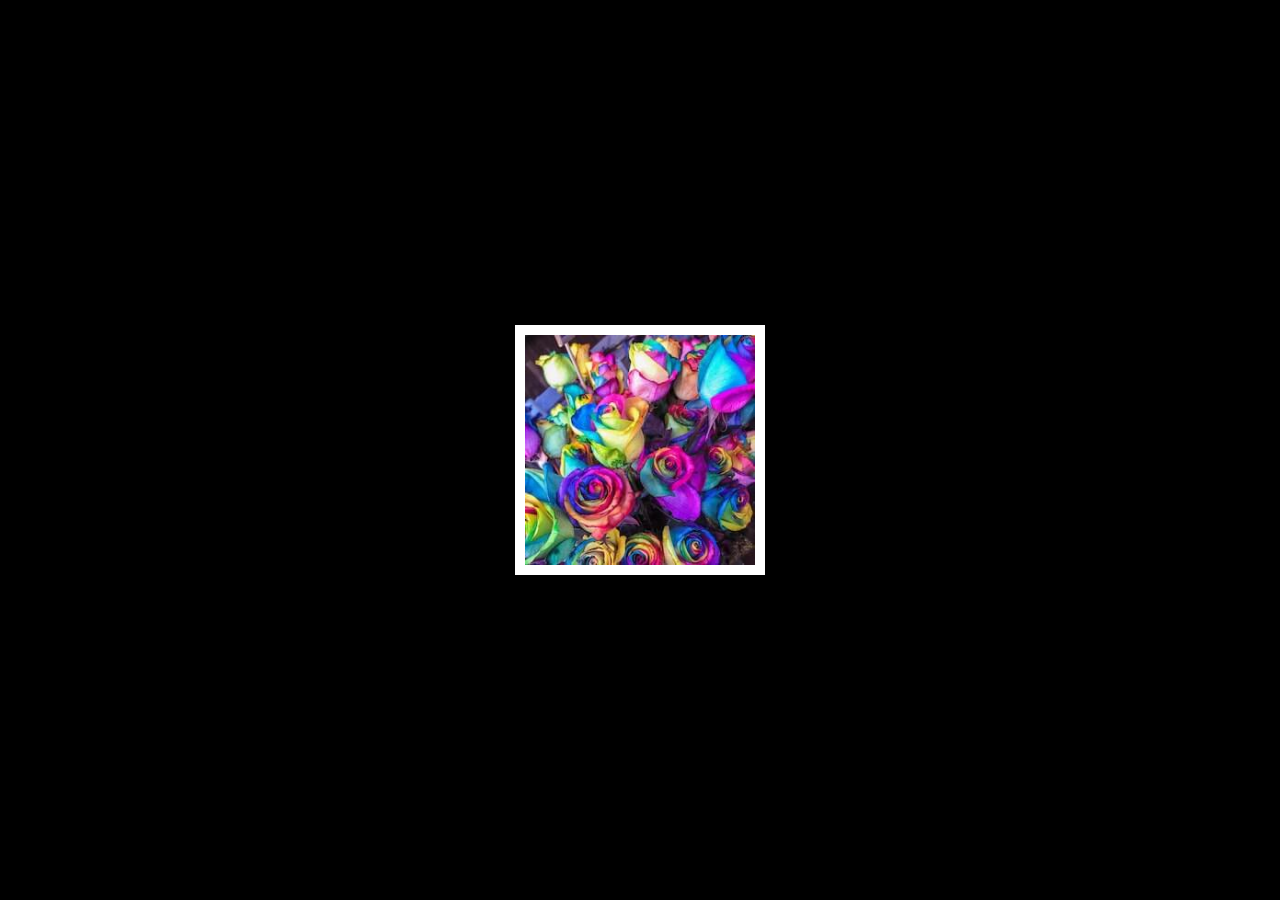
<file: img/raster_graphics/index.html>
<!DOCTYPE html>
<html lang="en">
<head>
  <meta charset="UTF-8">
  <title>Title</title>
  <style>
      * {
          box-sizing: border-box;
      }

      html {
          height: 100vh;
      }

      body {
          display: flex;
          justify-content: center;
          align-items: center;
          min-height: 100%;
          margin: 0;
          font-family: 'Open Sans', sans-serif;
          font-size: 18px;
          background-color: #000;
      }

      img {
          width: 250px;
          border: 10px solid #fff;
      }
  </style>
</head>
<body>
<img
    src="flowers.jpeg"
    srcset="
             flowers.jpeg 1x,
             flowers-2x.jpeg 2x,
             flowers-3x.jpeg 3x
             "
    alt="Букет ярких роз крупным планом"
/>
</body>
</html>
</file>
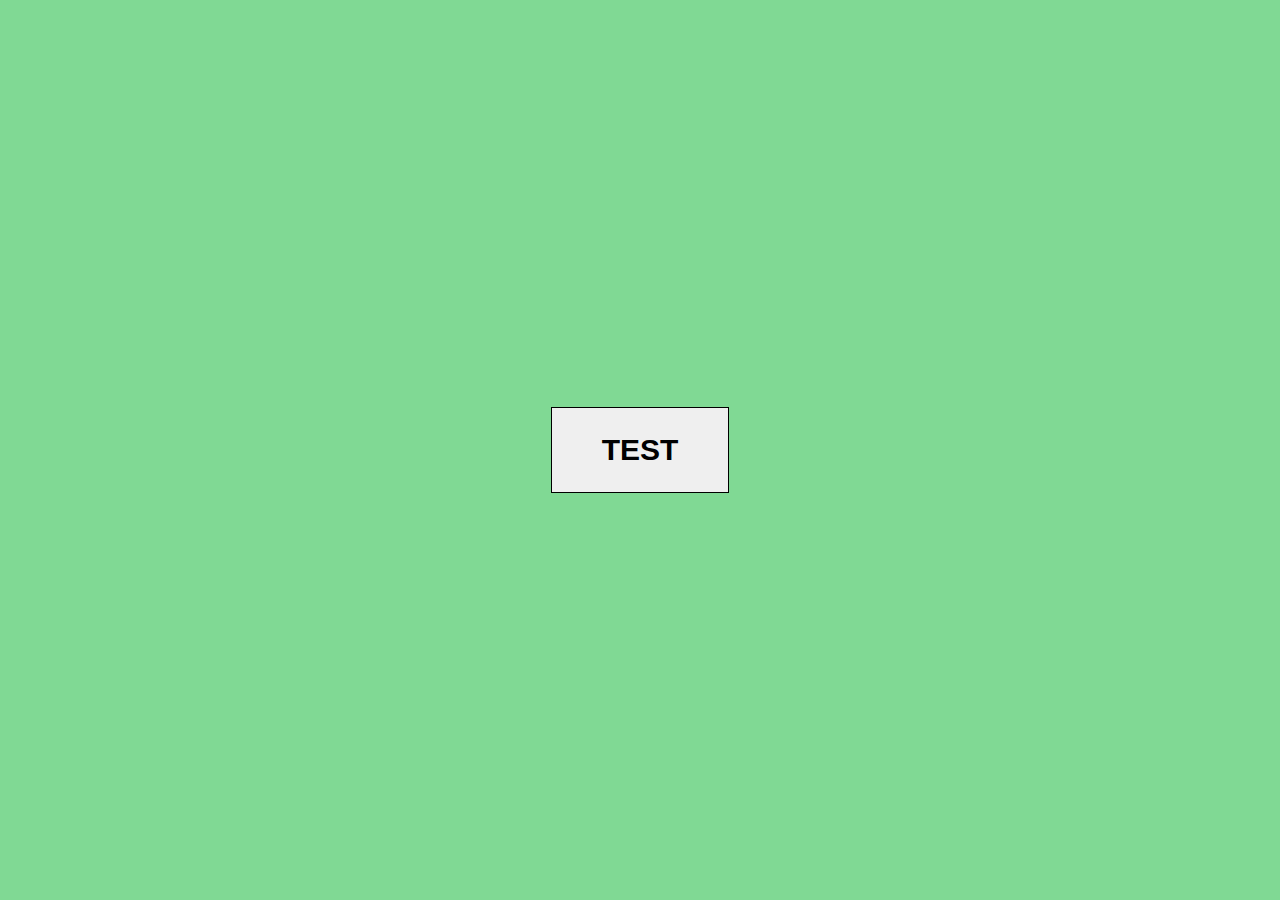
<file: test.html>
<!DOCTYPE html>
<html lang="en">
<head>
  <meta charset="UTF-8">
  <title>Title</title>
  <link rel="stylesheet" href="style.css">
  <link rel="stylesheet" href="animations.css">
</head>
<body>
<button>test</button>
</body>
</html>
</file>
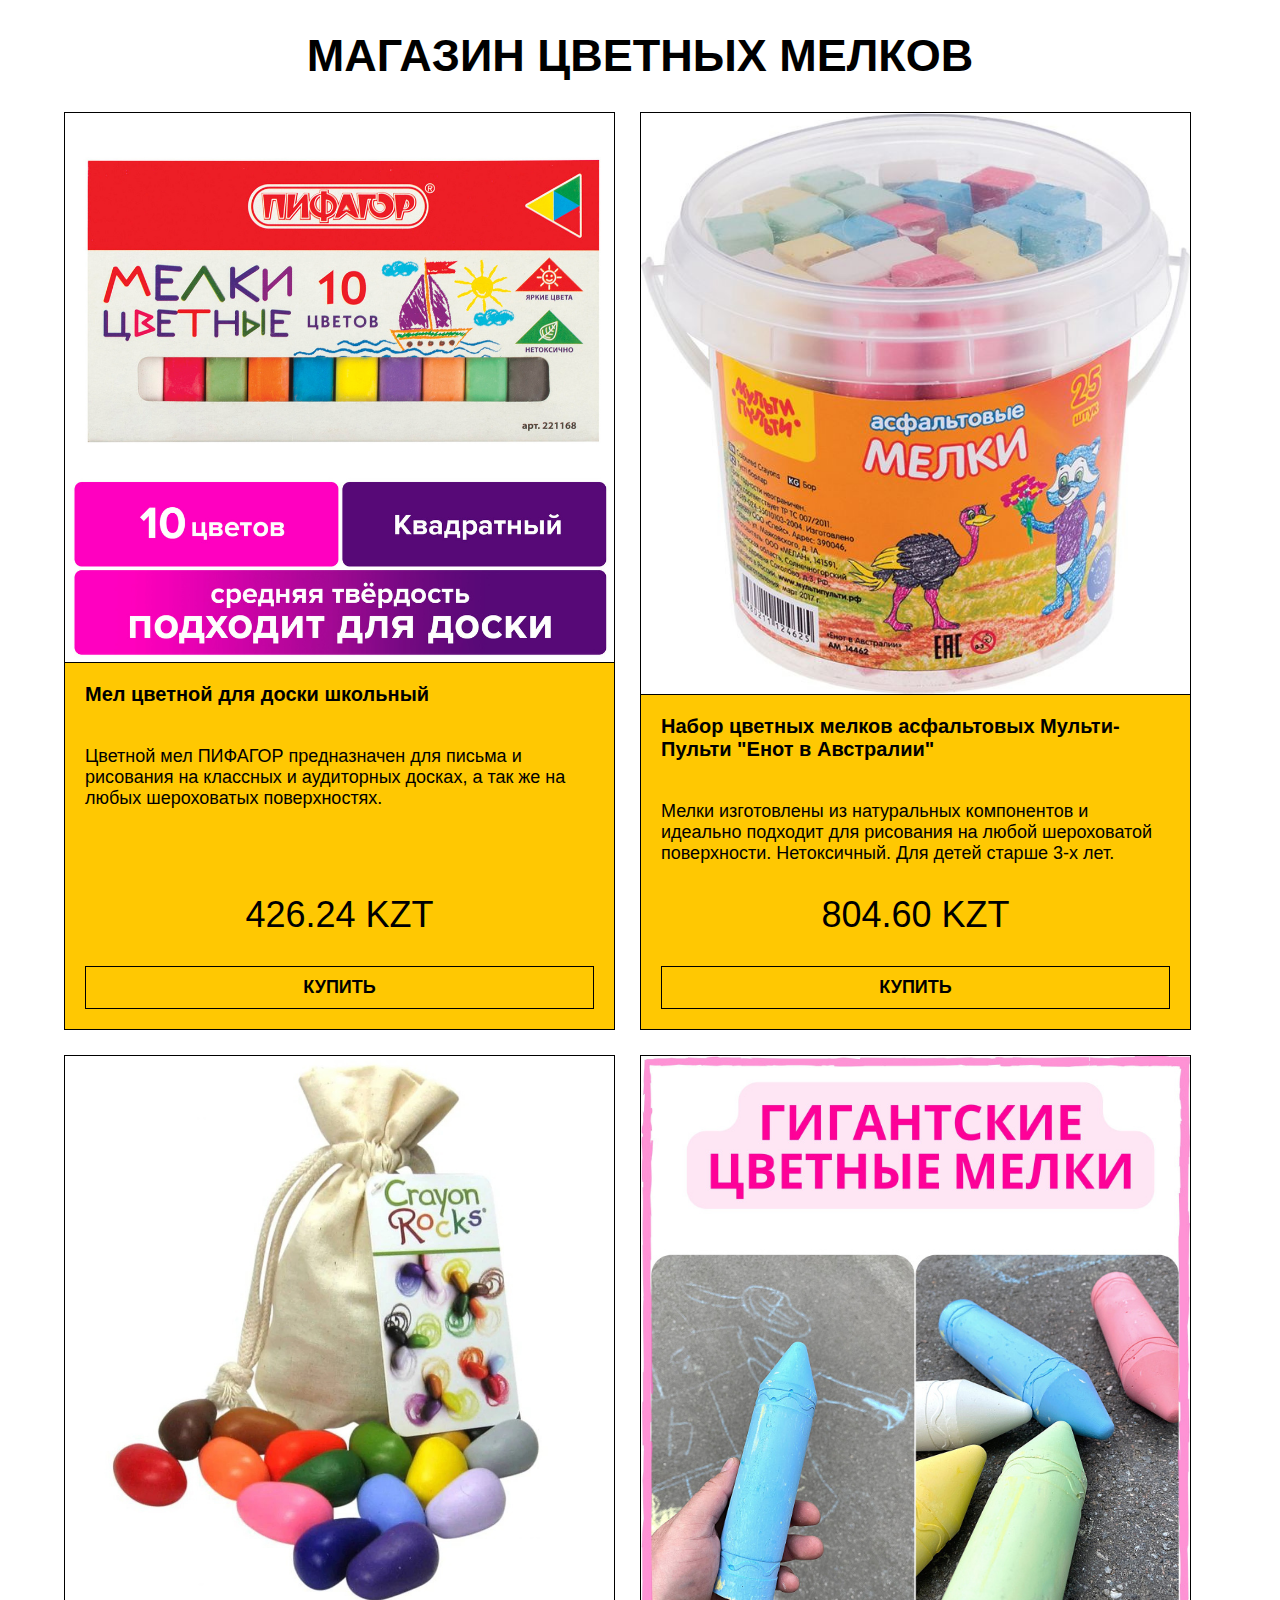
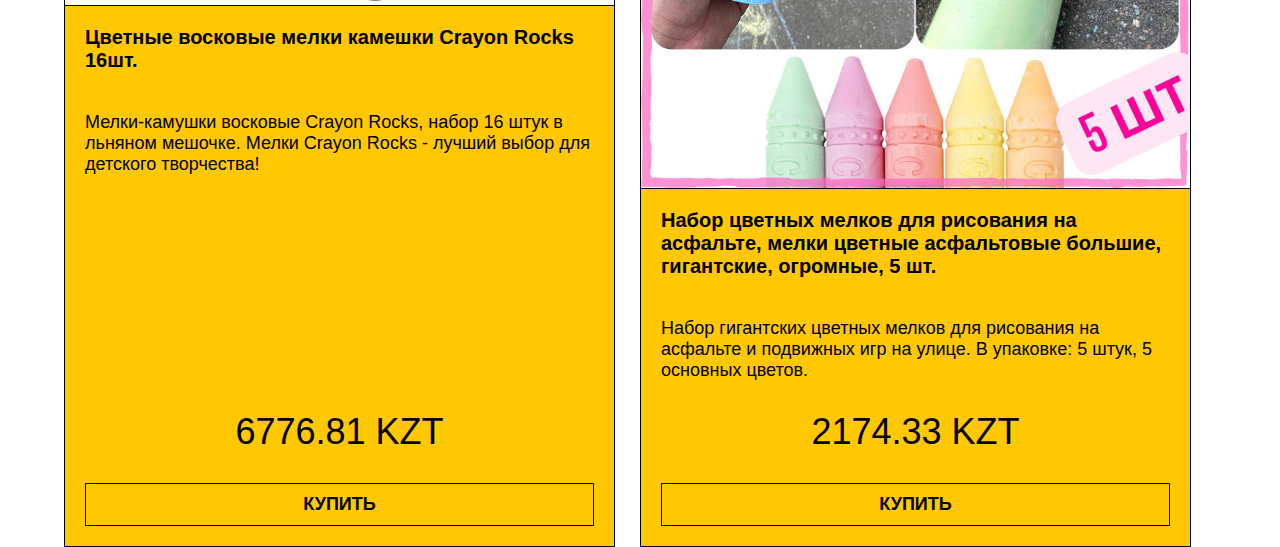
<file: iframes/1/shop.html>
<!DOCTYPE html>
<html lang="ru">
<head>
    <meta charset="utf-8" />
    <meta name="viewport" content="width=device-width, initial-scale=1.0" />
    <link rel="stylesheet" href="style.css" />
    <link rel="stylesheet" href="shop.css" />
    <title>Магазин цветных мелков</title>
</head>
<body>
<h1 class="shop-title">Магазин цветных мелков</h1>
<div class="wrapper">
    <div class="card">
        <img src="images/item-1.jpg" alt="" class="card-image" />
        <h2 class="card-title">Мел цветной для доски школьный</h2>
        <p class="card-text">
            Цветной мел ПИФАГОР предназначен для письма и рисования на классных и
            аудиторных досках, а так же на любых шероховатых поверхностях.
        </p>
        <span class="card-price">426.24 KZT</span>
        <button class="card-button">Купить</button>
    </div>
    <div class="card">
        <img src="images/item-2.jpg" alt="" class="card-image" />
        <h2 class="card-title">
            Набор цветных мелков асфальтовых Мульти-Пульти "Енот в Австралии"
        </h2>
        <p class="card-text">
            Мелки изготовлены из натуральных компонентов и идеально подходит для
            рисования на любой шероховатой поверхности. Нетоксичный. Для детей
            старше 3-х лет.
        </p>
        <span class="card-price">804.60 KZT</span>
        <button class="card-button">Купить</button>
    </div>
    <div class="card">
        <img src="images/item-3.jpg" alt="" class="card-image" />
        <h2 class="card-title">
            Цветные восковые мелки камешки Crayon Rocks 16шт.
        </h2>
        <p class="card-text">
            Мелки-камушки восковые Crayon Rocks, набор 16 штук в льняном мешочке.
            Мелки Crayon Rocks - лучший выбор для детского творчества!
        </p>
        <span class="card-price">6776.81 KZT</span>
        <button class="card-button">Купить</button>
    </div>
    <div class="card">
        <img src="images/item-4.jpg" alt="" class="card-image" />
        <h2 class="card-title">
            Набор цветных мелков для рисования на асфальте, мелки цветные
            асфальтовые большие, гигантские, огромные, 5 шт.
        </h2>
        <p class="card-text">
            Набор гигантских цветных мелков для рисования на асфальте и подвижных
            игр на улице. В упаковке: 5 штук, 5 основных цветов.
        </p>
        <span class="card-price">2174.33 KZT</span>
        <button class="card-button">Купить</button>
    </div>
</div>
</body>
</html>
</file>
<file: style.css>
html {
    height: 100%;
}

body {
    display: flex;
    justify-content: center;
    align-items: center;
    height: 100%;
    margin: 0;
    background-color: #80d994;
}

button {
    border: 1px solid #000;
    padding: 25px 50px;
    font-weight: 900;
    font-size: 30px;
    text-transform: uppercase;
    cursor: pointer;
}
</file>
<file: animations.css>
button::after {
    content: '';
    position: fixed;
    top: 0;
    left: 0;
    width: 100%;
    height: 100%;
    background-repeat: no-repeat;
    background-position: center;
    background-size: contain;
}

@keyframes change-bg {

    0% {
        background-image: url(https://practicetasks.github.io/css/img/1.png);
    }

    25% {
        background-image: url(https://practicetasks.github.io/css/img/2.png);
    }

    50% {
        background-image: url(https://practicetasks.github.io/css/img/3.png);
    }

    75% {
        background-image: url(https://practicetasks.github.io/css/img/4.png);
    }
}
</file>
<file: iframes/1/style.css>
body {
    min-width: 850px;
    margin: 0;
    font-family: 'Open Sans', sans-serif;
    font-size: 18px;
}

.wrapper {
    width: 90%;
    max-width: 1200px;
    margin-right: auto;
    margin-left: auto;
}

.header {
    position: relative;
    z-index: 0;
    padding-top: 15px;
    padding-bottom: 15px;
    color: white;
    text-align: center;
    background: url(./images/bkg.jpg) no-repeat center / cover;
}

.header::after {
    content: '';
    position: absolute;
    inset: 0;
    z-index: -1;
    background-color: rgb(0 0 0 / 0.8);
}

.logo {
    color: inherit;
    text-transform: uppercase;
}

.logo:hover {
    color: #5f0dee;
}

.cta {
    padding: 25px;
    color: #fff;
    background-color: #000;
}

.cta-text {
    margin: 0;
}

.cta-button {
    margin-top: 30px;
    border: 1px solid #000;
    padding: 10px 65px;
    color: #000;
    font-family: inherit;
    font-weight: 800;
    font-size: inherit;
    text-transform: uppercase;
    background-color: #ffc802;
}

.cta-button:hover {
    box-shadow: inset 0 0 0 100px rgb(0 0 0 / 0.15);
    cursor: pointer;
}

.cta-button:focus {
    outline: 2px solid #000;
    outline-offset: 0;
}

.cta-button[disabled] {
    opacity: 0.6;
}

.title {
    margin: 100px 0;
    font-weight: 800;
    font-size: 45px;
    text-transform: uppercase;
}
</file>
<file: iframes/1/shop.css>
.shop-title {
    font-weight: 800;
    font-size: 45px;
    text-align: center;
    text-transform: uppercase;
}

.wrapper {
    display: flex;
    flex-wrap: wrap;
    gap: 25px;
}

.card {
    display: flex;
    flex-direction: column;
    box-sizing: border-box;
    width: calc(50% - 25px);
    border: 1px solid #000;
    background-color: #ffc802;
}

.card-image {
    width: 100%;
    border-bottom: 1px solid #000;
}

.card-title {
    margin: 20px 20px 40px;
    font-weight: 800;
    font-size: 20px;
}

.card-text {
    margin: 0 20px 30px;
}

.card-price {
    margin-top: auto;
}

.card-price {
    align-self: center;
    font-size: 2em;
}

.card-button {
    margin: 30px 20px 20px;
    border: 1px solid #000;
    padding: 10px 65px;
    color: #000;
    font-family: inherit;
    font-weight: 800;
    font-size: inherit;
    text-transform: uppercase;
    background-color: #ffc802;
}

.card-button:hover {
    box-shadow: inset 0 0 0 100px rgb(0 0 0 / 0.15);
    cursor: pointer;
}

.card-button:focus {
    outline: 2px solid #000;
    outline-offset: 0;
}

.card-button[disabled] {
    opacity: 0.6;
}
</file>
